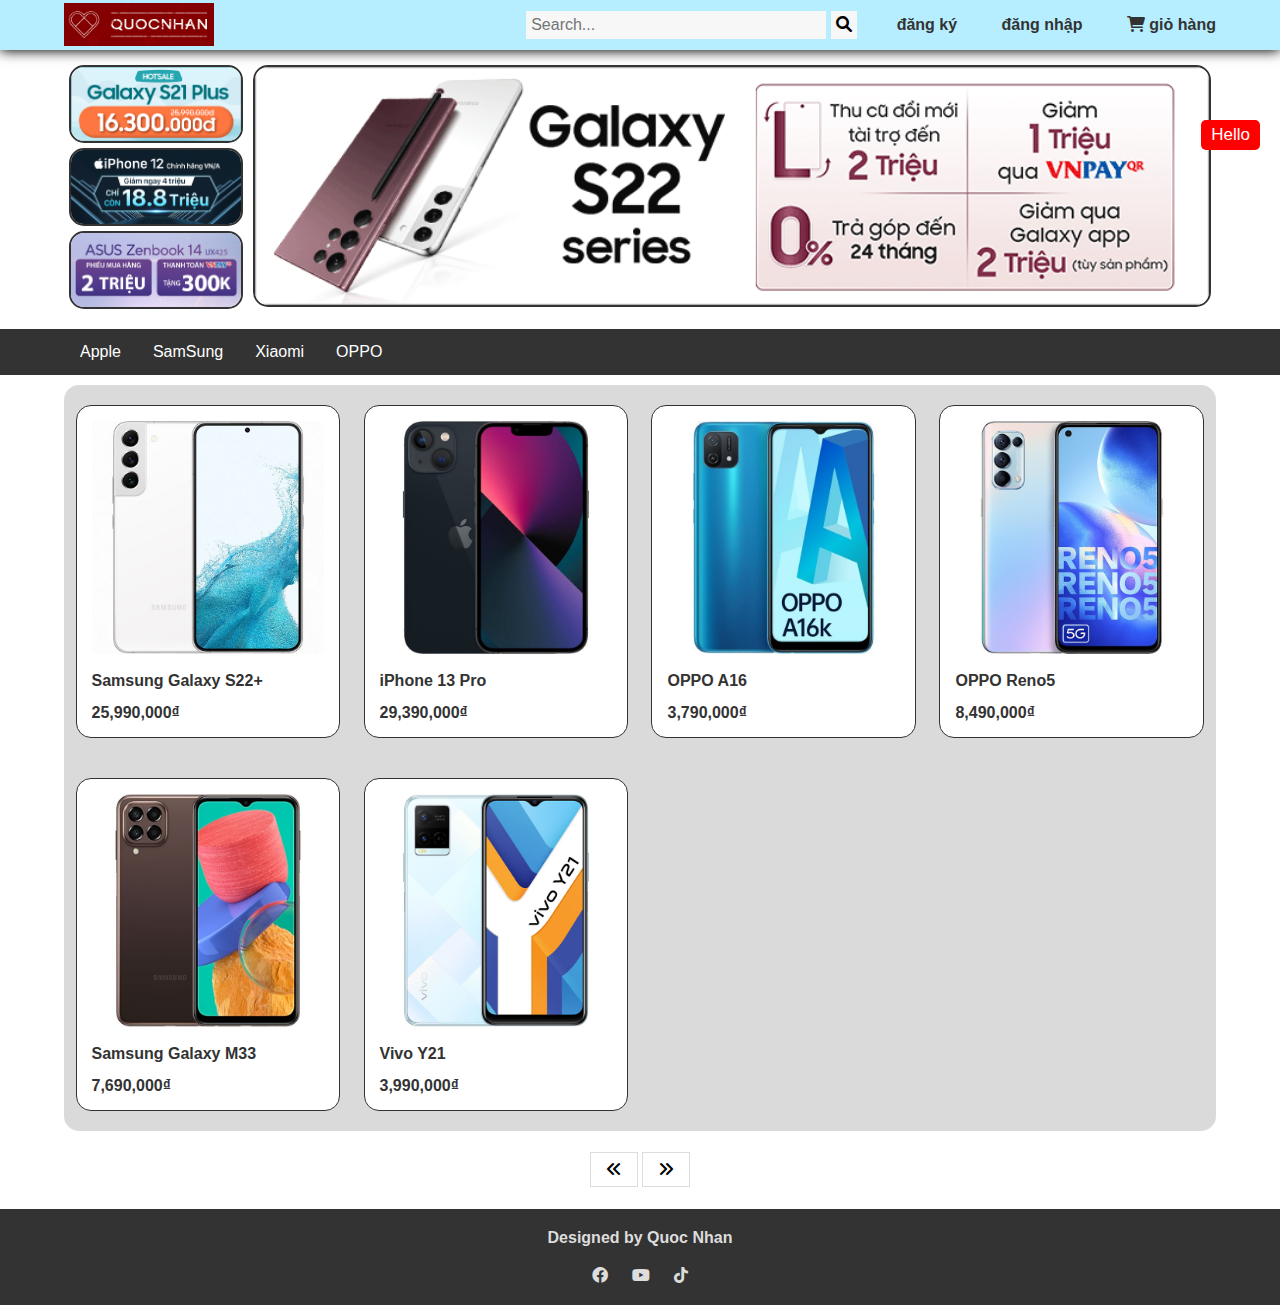
<file: index.html>
<!DOCTYPE html>
<html lang="en">

<head>
    <meta charset="UTF-8" />
    <meta http-equiv="X-UA-Compatible" content="IE=edge" />
    <meta name="viewport" content="width=device-width, initial-scale=1.0" />
    <title>Shop Phone</title>

    <link rel="stylesheet" href="./css/fontawesome-free-6.1.2-web/css/all.min.css" />

    <link rel="stylesheet" href="./css/reset.css">
    <link rel="stylesheet" href="./css/header.css">
    <link rel="stylesheet" href="./css/home.css">
    <link rel="stylesheet" href="./css/product_details.css">
    <link rel="stylesheet" href="./css/cart-order_details.css">
    <link rel="stylesheet" href="./css/order.css">
    <link rel="stylesheet" href="./css/reponsive.css">
    <link rel="stylesheet" href="./css/toast.css">

</head>

<body>
    <header>
        <div class="header_top">
            <div class="box_90">
                <div class="logo">
                    <a href="">
                        <img src="./img/logo/logo.png" alt="" />
                    </a>
                </div>
                <div class="search-infor">
                    <div class="search">
                        <input class="text_search" placeholder="Search..." type="text" />
                        <button class="btn_search" type="submit" onclick="f_toast()">
                            <i class="fa fa-search"></i>
                        </button>
                    </div>
                    <div class="infor">
                        <a href="">đăng ký</a>
                        <a href="">đăng nhập</a>
                        <a href="./giohang.html"><i class="fa-solid fa-cart-shopping"></i> giỏ hàng</a>
                    </div>
                </div>
            </div>
        </div>
        <div class="introduce">
            <div class="box_90">
                <div class="banner">
                    <img class="myBanner animation1" src="./img/introduce/banner-top-1.png" alt="" />
                    <img class="myBanner animation2" src="./img/introduce/banner-top-2.png" alt="" />
                    <img class="myBanner animation3" src="./img/introduce/banner-top-3.png" alt="" />
                </div>
                <div class="slider">
                    <img class="mySlides animation1" src="./img/introduce/S22-800-200-800x200-5.png" alt="" />
                    <img class="mySlides animation1" src="./img/introduce/A53-800-200-800x200.png" alt="" />
                    <img class="mySlides animation1" src="./img/introduce/reno7-800-200-800x200-1.png" alt="" />
                </div>
            </div>
        </div>
    </header>

    <article>
        <div class="nav_bar">
            <div class="box_90">
                <ul>
                    <li><a href="">Apple</a></li>
                    <li><a href="">SamSung</a></li>
                    <li><a href="">Xiaomi</a></li>
                    <li><a href="">OPPO</a></li>
                </ul>
            </div>
        </div>

        <div class="box_90">
            <div class="products">
                <div class="product">
                    <a href="./chitietsp.html">
                        <img src="./img/product/Galaxy-S22-Plus-White-600x600.jpg" alt="">
                        <p class="product_name">Samsung Galaxy S22+</p>
                        <p class="product_price">25,990,000₫</p>
                    </a>
                </div>
                <div class="product">
                    <a href="./chitietsp.html">
                        <img src="./img/product/iphone-13.jpg" alt="">
                        <p class="product_name">iPhone 13 Pro</p>
                        <p class="product_price">29,390,000₫</p>
                    </a>
                </div>
                <div class="product">
                    <a href="./chitietsp.html">
                        <img src="./img/product/oppo-a16k-thumb1-600x600-1-600x600.jpg" alt="">
                        <p class="product_name">OPPO A16</p>
                        <p class="product_price">3,790,000₫</p>
                    </a>
                </div>
                <div class="product">
                    <a href="./chitietsp.html">
                        <img src="./img/product/oppo-reno5-5g-thumb-600x600.jpg" alt="">
                        <p class="product_name">OPPO Reno5</p>
                        <p class="product_price">8,490,000₫</p>
                    </a>
                </div>
                <div class="product">
                    <a href="./chitietsp.html">
                        <img src="./img/product/Samsung-galaxy-m53-nâu-600x600.jpg" alt="">
                        <p class="product_name">Samsung Galaxy M33</p>
                        <p class="product_price">7,690,000₫</p>
                    </a>
                </div>
                <div class="product">
                    <a href="./chitietsp.html">
                        <img src="./img/product/vivo-y21-white-01-1-600x600.jpg" alt="">
                        <p class="product_name">Vivo Y21</p>
                        <p class="product_price">3,990,000₫</p>
                    </a>
                </div>
            </div>
        </div>

        <div class="pagination">
            <a href="#"><i class="fa-solid fa-angles-left"></i></a>
            <a href="#"><i class="fa-solid fa-angles-right"></i></a>
        </div>
    </article>

    <footer>
        <h1>Designed by Quoc Nhan</h1>
        <p>
            <a href=""><i class="fa-brands fa-facebook"></i></a>
            <a href=""><i class="fa-brands fa-youtube"></i></a>
            <a href=""><i class="fa-brands fa-tiktok"></i></a>
        </p>
    </footer>
    <!-- <div id="snackbar">xóa không thành công</div> -->
    <div id="snackbar">Hello</div>
</body>

</html>

<script src="./js/slider.js"></script>
<script src="./js/toast.js"></script>
</file>
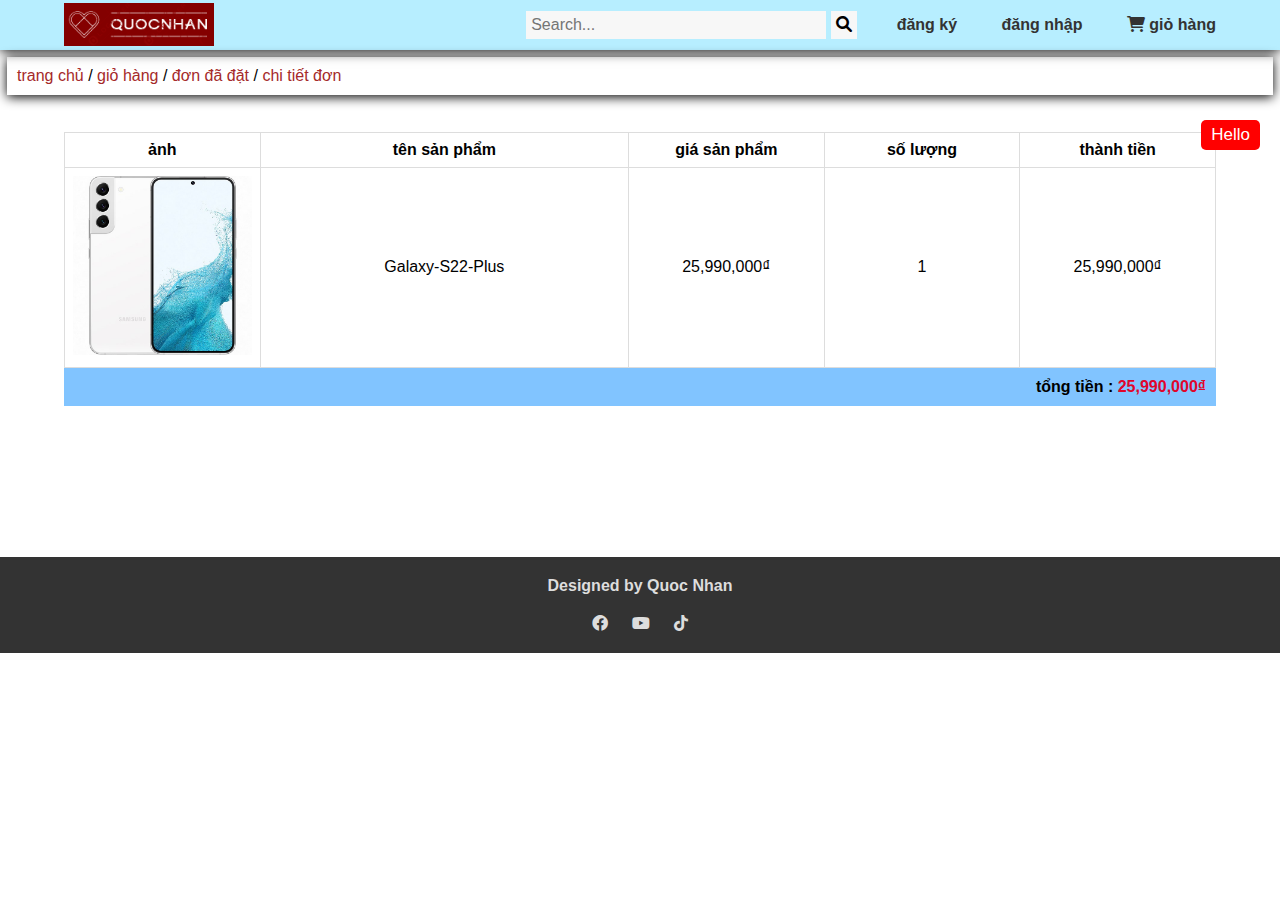
<file: chitietdon.html>
<!DOCTYPE html>
<html lang="en">

<head>
    <meta charset="UTF-8" />
    <meta http-equiv="X-UA-Compatible" content="IE=edge" />
    <meta name="viewport" content="width=device-width, initial-scale=1.0" />
    <title>Phone Shop</title>
    <link rel="stylesheet" href="./css/fontawesome-free-6.1.2-web/css/all.min.css" />

    <link rel="stylesheet" href="./css/reset.css">
    <link rel="stylesheet" href="./css/header.css">
    <link rel="stylesheet" href="./css/home.css">
    <link rel="stylesheet" href="./css/product_details.css">
    <link rel="stylesheet" href="./css/cart-order_details.css">
    <link rel="stylesheet" href="./css/order.css">
    <link rel="stylesheet" href="./css/reponsive.css">
    <link rel="stylesheet" href="./css/toast.css">

</head>

<body>
    <header>
        <div class="header_top">
            <div class="box_90">
                <div class="logo">
                    <a href="./index.html">
                        <img src="./img/logo/logo.png" alt="" />
                    </a>
                </div>
                <div class="search-infor">
                    <div class="search">
                        <input class="text_search" placeholder="Search..." type="text" />
                        <button class="btn_search" type="submit">
                            <i class="fa fa-search"></i>
                        </button>
                    </div>
                    <div class="infor">
                        <a href="">đăng ký</a>
                        <a href="">đăng nhập</a>
                        <a href="./giohang.html"><i class="fa-solid fa-cart-shopping"></i> giỏ hàng</a>
                    </div>
                </div>
            </div>
        </div>
    </header>

    <article>
        <div class="breadcrumb">
            <a href="./index.html">trang chủ</a>
            <span>/</span>
            <a href="./giohang.html">giỏ hàng</a>
            <span>/</span>
            <a href="./donhang.html">đơn đã đặt</a>
            <span>/</span>
            <a href="">chi tiết đơn</a>
        </div>    
        <div class="giohang">
            <div class="box_90">
                <table class="chitiet_gio">
                    <tr>
                        <th>ảnh</th>
                        <th>tên sản phẩm</th>
                        <th>giá sản phẩm</th>
                        <th>số lượng</th>
                        <th>thành tiền</th>
                    </tr>
                    <tr>
                        <td style="width:17%"><img style="width: 100%," src="./img/product/Galaxy-S22-Plus-White-600x600.jpg" alt=""></td>
                        <td style="width:32%">Galaxy-S22-Plus</td>
                        <td style="width:17%">25,990,000₫</td>
                        <td style="width:17%">1</td>
                        <td style="width:17%">25,990,000₫</td>
                    </tr>
                    
                </table>
                <div class="tongtien" style="text-align: end;"> tổng tiền : <span> 25,990,000₫</span></div>
            </div>
        </div>
    </article>


    <footer>
        <h1>Designed by Quoc Nhan</h1>
        <p>
            <a href=""><i class="fa-brands fa-facebook"></i></a>
            <a href=""><i class="fa-brands fa-youtube"></i></a>
            <a href=""><i class="fa-brands fa-tiktok"></i></a>
        </p>
    </footer>
    <div id="snackbar">Hello</div>

</body>

</html>


<script src="./js/modal_order.js"></script>
<script src="./js/toast.js"></script>
</file>
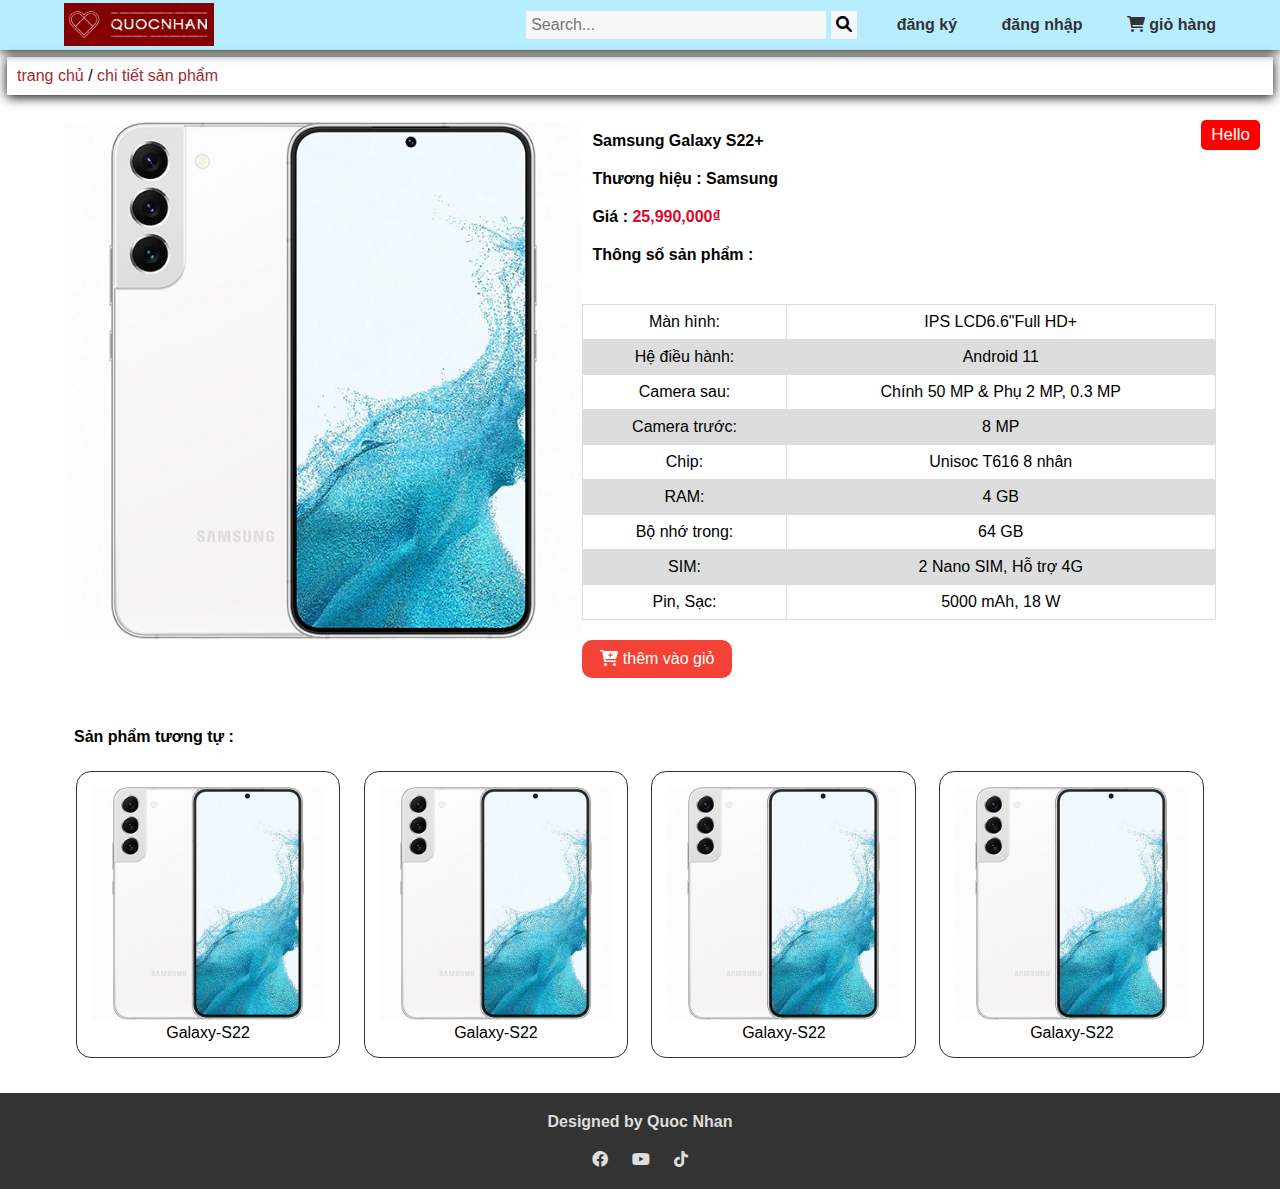
<file: chitietsp.html>
<!DOCTYPE html>
<html lang="en">

<head>
    <meta charset="UTF-8" />
    <meta http-equiv="X-UA-Compatible" content="IE=edge" />
    <meta name="viewport" content="width=device-width, initial-scale=1.0" />
    <title>Phone Shop</title>

    <link rel="stylesheet" href="./css/fontawesome-free-6.1.2-web/css/all.min.css" />

    <link rel="stylesheet" href="./css/reset.css">
    <link rel="stylesheet" href="./css/header.css">
    <link rel="stylesheet" href="./css/home.css">
    <link rel="stylesheet" href="./css/product_details.css">
    <link rel="stylesheet" href="./css/cart-order_details.css">
    <link rel="stylesheet" href="./css/order.css">
    <link rel="stylesheet" href="./css/reponsive.css">
    <link rel="stylesheet" href="./css/toast.css">

</head>

<body>
    <header>
        <div class="header_top">
            <div class="box_90">
                <div class="logo">
                    <a href="./index.html">
                        <img src="./img/logo/logo.png" alt="" />
                    </a>
                </div>
                <div class="search-infor">
                    <div class="search">
                        <input class="text_search" placeholder="Search..." type="text" />
                        <button class="btn_search" type="submit">
                            <i class="fa fa-search"></i>
                        </button>
                    </div>
                    <div class="infor">
                        <a href="">đăng ký</a>
                        <a href="">đăng nhập</a>
                        <a href="./giohang.html"><i class="fa-solid fa-cart-shopping"></i> giỏ hàng</a>
                    </div>
                </div>
            </div>
        </div>
    </header>

    <article>
        <div class="breadcrumb">
            <a href="./index.html">trang chủ</a>
            <span>/</span>
            <a href="">chi tiết sản phẩm</a>
        </div>

        <div class="chitietsp">
            <div class="box_90">
                <img class="anhsp" src="./img/product/Galaxy-S22-Plus-White-600x600.jpg" alt="chitietsp">
                <div class="thongtinsp">
                    <p class="tensp">Samsung Galaxy S22+</p>
                    <p class="thuonghieusp">Thương hiệu : Samsung</p>
                    <p class="giasp">Giá : <span>25,990,000₫</span></p>
                    <p class="cauhinhsp">Thông số sản phẩm :</p>
                    <table>
                        <tr>
                            <td>Màn hình:</td>
                            <td>IPS LCD6.6"Full HD+</td>
                        </tr>
                        <tr>
                            <td>Hệ điều hành:</td>
                            <td>Android 11</td>
                        </tr>
                        <tr>
                            <td>Camera sau:</td>
                            <td>Chính 50 MP & Phụ 2 MP, 0.3 MP</td>
                        </tr>
                        <tr>
                            <td>Camera trước:</td>
                            <td>8 MP</td>
                        </tr>
                        <tr>
                            <td>Chip:</td>
                            <td>Unisoc T616 8 nhân</td>
                        </tr>
                        <tr>
                            <td>RAM:</td>
                            <td>4 GB</td>
                        </tr>
                        <tr>
                            <td>Bộ nhớ trong:</td>
                            <td>64 GB</td>
                        </tr>
                        <tr>
                            <td>SIM:</td>
                            <td>2 Nano SIM, Hỗ trợ 4G</td>
                        </tr>
                        <tr>
                            <td>Pin, Sạc:</td>
                            <td>5000 mAh, 18 W</td>
                        </tr>
                    </table>
                    <a href=""><i class="fa-solid fa-cart-plus"></i> thêm vào giỏ</a>
                </div>
            </div>
        </div>

        <div class="sptuongtu">
            <div class="box_90">
                <h2>Sản phẩm tương tự :</h2>
                <div class="container_sptt">
                    <div class="sptt">
                        <img src="./img/product/Galaxy-S22-Plus-White-600x600.jpg" alt="">
                        <p class="ten_sptt">Galaxy-S22</p>
                    </div>
                    <div class="sptt">
                        <img src="./img/product/Galaxy-S22-Plus-White-600x600.jpg" alt="">
                        <p class="ten_sptt">Galaxy-S22</p>
                    </div>
                    <div class="sptt">
                        <img src="./img/product/Galaxy-S22-Plus-White-600x600.jpg" alt="">
                        <p class="ten_sptt">Galaxy-S22</p>
                    </div>
                    <div class="sptt">
                        <img src="./img/product/Galaxy-S22-Plus-White-600x600.jpg" alt="">
                        <p class="ten_sptt">Galaxy-S22</p>
                    </div>
                </div>
            </div>
        </div>

    </article>

    <footer>
        <h1>Designed by Quoc Nhan</h1>
        <p>
            <a href=""><i class="fa-brands fa-facebook"></i></a>
            <a href=""><i class="fa-brands fa-youtube"></i></a>
            <a href=""><i class="fa-brands fa-tiktok"></i></a>
        </p>
    </footer>
    <div id="snackbar">Hello</div>
</body>

</html>
<script src="./js/toast.js"></script>
</file>
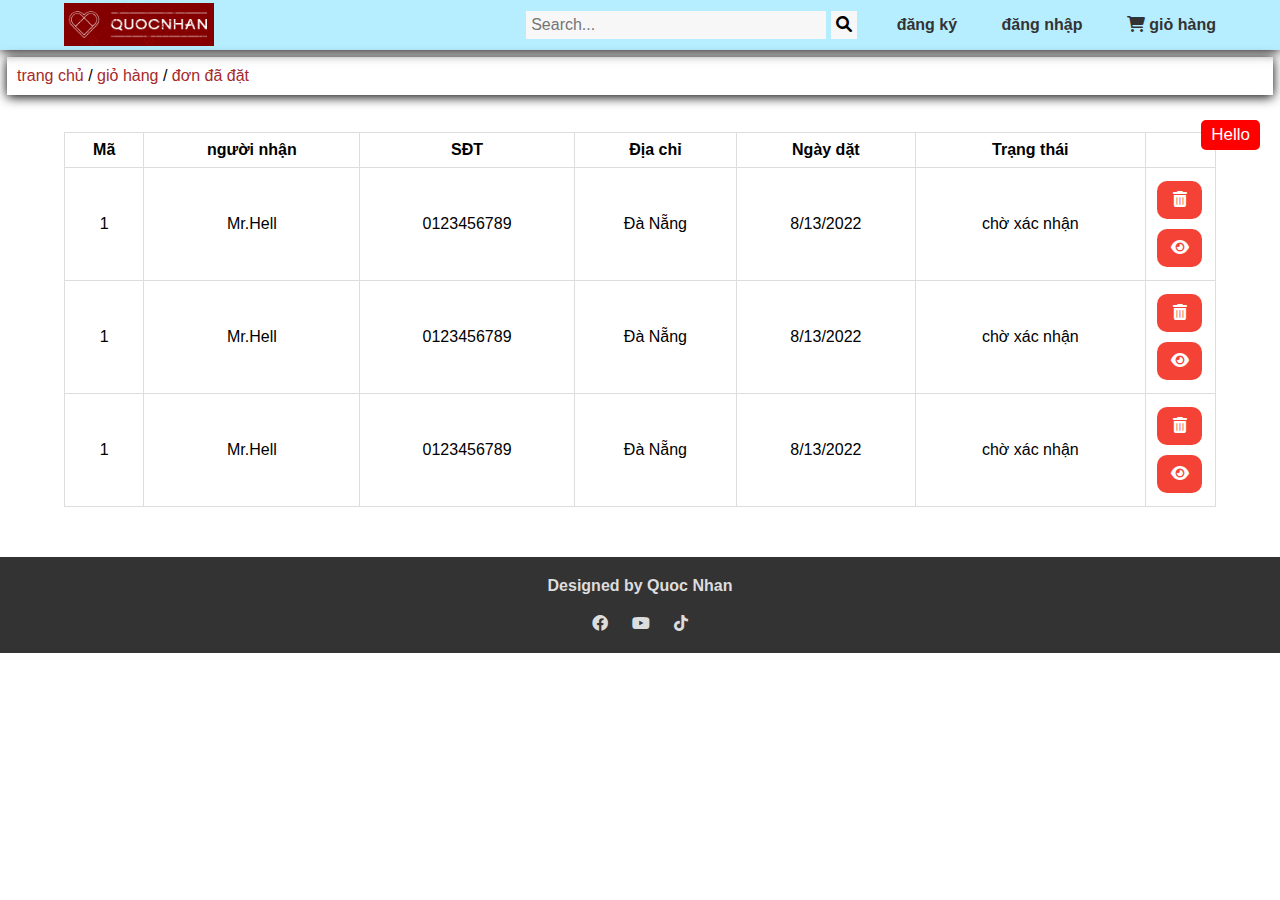
<file: donhang.html>
<!DOCTYPE html>
<html lang="en">

<head>
    <meta charset="UTF-8" />
    <meta http-equiv="X-UA-Compatible" content="IE=edge" />
    <meta name="viewport" content="width=device-width, initial-scale=1.0" />
    <title>Phone Shop</title>

    <link rel="stylesheet" href="./css/fontawesome-free-6.1.2-web/css/all.min.css" />

    <link rel="stylesheet" href="./css/reset.css">
    <link rel="stylesheet" href="./css/header.css">
    <link rel="stylesheet" href="./css/home.css">
    <link rel="stylesheet" href="./css/product_details.css">
    <link rel="stylesheet" href="./css/cart-order_details.css">
    <link rel="stylesheet" href="./css/order.css">
    <link rel="stylesheet" href="./css/reponsive.css">
    <link rel="stylesheet" href="./css/toast.css">


</head>

<body>
    <header>
        <div class="header_top">
            <div class="box_90">
                <div class="logo">
                    <a href="./index.html">
                        <img src="./img/logo/logo.png" alt="" />
                    </a>
                </div>
                <div class="search-infor">
                    <div class="search">
                        <input class="text_search" placeholder="Search..." type="text" />
                        <button class="btn_search" type="submit">
                            <i class="fa fa-search"></i>
                        </button>
                    </div>
                    <div class="infor">
                        <a href="">đăng ký</a>
                        <a href="">đăng nhập</a>
                        <a href="./giohang.html"><i class="fa-solid fa-cart-shopping"></i> giỏ hàng</a>
                    </div>
                </div>
            </div>
        </div>
    </header>

    <article>
        <div class="breadcrumb">
            <a href="./index.html">trang chủ</a>
            <span>/</span>
            <a href="./giohang.html">giỏ hàng</a>
            <span>/</span>
            <a href="">đơn đã đặt</a>
        </div>    
        <div class="donhang">
            <div class="box_90">
                <table class="cacdon">
                    <tr>
                        <th>Mã</th>
                        <th>người nhận</th>
                        <th>SĐT</th>
                        <th>Địa chỉ</th>
                        <th>Ngày dặt</th>
                        <th>Trạng thái</th>
                        <th></th>
                    </tr>
                    <tr>
                        <td>1</td>
                        <td>Mr.Hell</td>
                        <td>0123456789</td>
                        <td>Đà Nẵng</td>
                        <td>8/13/2022</td>
                        <td>chờ xác nhận</td>
                        <td>
                            <a href=""><i class="fa-solid fa-trash-can"></i></a>
                            <a href="./chitietdon.html"><i class="fa-solid fa-eye"></i></a>
                        </td>
                    </tr>
                    <tr>
                        <td>1</td>
                        <td>Mr.Hell</td>
                        <td>0123456789</td>
                        <td>Đà Nẵng</td>
                        <td>8/13/2022</td>
                        <td>chờ xác nhận</td>
                        <td>
                            <a href=""><i class="fa-solid fa-trash-can"></i></a>
                            <a href="./chitietdon.html"><i class="fa-solid fa-eye"></i></a>
                        </td>
                    </tr>
                    <tr>
                        <td>1</td>
                        <td>Mr.Hell</td>
                        <td>0123456789</td>
                        <td>Đà Nẵng</td>
                        <td>8/13/2022</td>
                        <td>chờ xác nhận</td>
                        <td>
                            <a href=""><i class="fa-solid fa-trash-can"></i></a>
                            <a href="./chitietdon.html"><i class="fa-solid fa-eye"></i></a>
                        </td>
                    </tr>
                </table>
            </div>
        </div>
    </article>

    <footer>
        <h1>Designed by Quoc Nhan</h1>
        <p>
            <a href=""><i class="fa-brands fa-facebook"></i></a>
            <a href=""><i class="fa-brands fa-youtube"></i></a>
            <a href=""><i class="fa-brands fa-tiktok"></i></a>
        </p>
    </footer>
    <div id="snackbar">Hello</div>

</body>

</html>


<script src="./js/modal_order.js"></script>
<script src="./js/toast.js"></script>
</file>
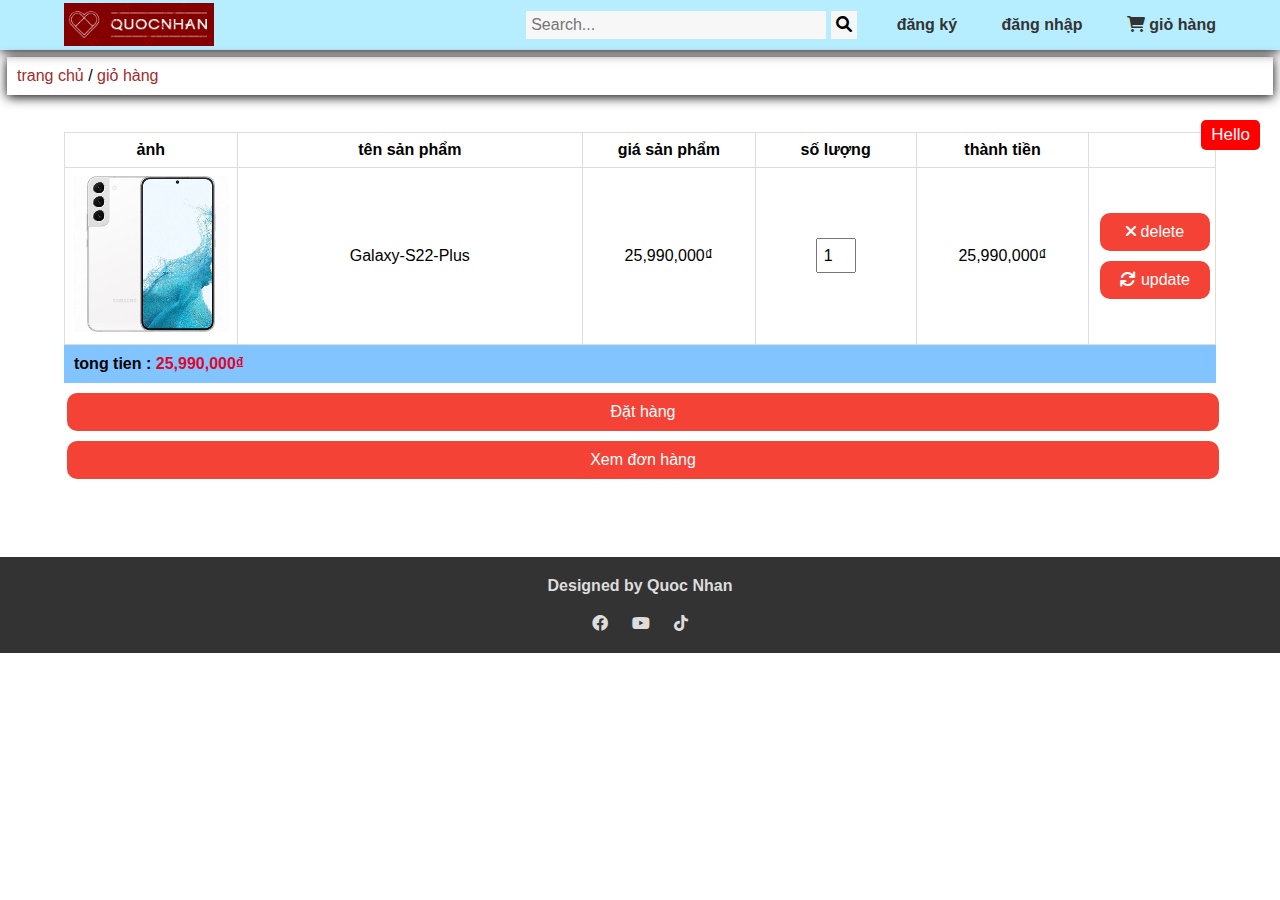
<file: giohang.html>
<!DOCTYPE html>
<html lang="en">

<head>
    <meta charset="UTF-8" />
    <meta http-equiv="X-UA-Compatible" content="IE=edge" />
    <meta name="viewport" content="width=device-width, initial-scale=1.0" />
    <title>Phone Shop</title>

    <link rel="stylesheet" href="./css/fontawesome-free-6.1.2-web/css/all.min.css" />

    <link rel="stylesheet" href="./css/reset.css">
    <link rel="stylesheet" href="./css/header.css">
    <link rel="stylesheet" href="./css/home.css">
    <link rel="stylesheet" href="./css/product_details.css">
    <link rel="stylesheet" href="./css/cart-order_details.css">
    <link rel="stylesheet" href="./css/order.css">
    <link rel="stylesheet" href="./css/reponsive.css">
    <link rel="stylesheet" href="./css/toast.css">


</head>

<body>
    <header>
        <div class="header_top">
            <div class="box_90">
                <div class="logo">
                    <a href="./index.html">
                        <img src="./img/logo/logo.png" alt="" />
                    </a>
                </div>
                <div class="search-infor">
                    <div class="search">
                        <input class="text_search" placeholder="Search..." type="text" />
                        <button class="btn_search" type="submit">
                            <i class="fa fa-search"></i>
                        </button>
                    </div>
                    <div class="infor">
                        <a href="">đăng ký</a>
                        <a href="">đăng nhập</a>
                        <a href=""><i class="fa-solid fa-cart-shopping"></i> giỏ hàng</a>
                    </div>
                </div>
            </div>
        </div>
    </header>

    <article>
        <div class="breadcrumb">
            <a href="./index.html">trang chủ</a>
            <span>/</span>
            <a href="">giỏ hàng</a>
        </div>
        <div class="giohang">
            <div class="box_90">
                <table class="chitiet_gio">
                    <tr>
                        <th>ảnh</th>
                        <th>tên sản phẩm</th>
                        <th>giá sản phẩm</th>
                        <th>số lượng</th>
                        <th>thành tiền</th>
                        <th></th>
                    </tr>
                    <tr>
                        <td style="width:15%"><img style="width: 100%," src="./img/product/Galaxy-S22-Plus-White-600x600.jpg" alt=""></td>
                        <td style="width:30%">Galaxy-S22-Plus</td>
                        <td style="width:15%">25,990,000₫</td>
                        <td style="width:14%">
                            <input class="soluong" type="number" value="1">
                        </td>
                        <td style="width:15%">25,990,000₫</td>
                        <td style="width:11%">
                            <a href=""><i class="fa-solid fa-xmark"></i> delete</i></a>
                            <a href=""><i class="fa fa-refresh"></i> update</a>
                        </td>
                    </tr>
                    
                </table>
                <div class="tongtien"> tong tien : <span> 25,990,000₫</span></div>
                <button class="btn-dathang">Đặt hàng</button>
                <!-- <a href="">Đặt hàng</a> -->
                <a href="./donhang.html">Xem đơn hàng</a>
            </div>
        </div>
    </article>

    <div class="modal-order">
        <div class="modal-content">
            <div class="modal-close">
                <i class="fa-solid fa-xmark"></i>
            </div>
            <div class="modal-header">
                Đặt hàng
            </div>
            <div class="modal-body">
                <label class="modal-label">tên người nhận</label>
                <input class="modal-input">
                <label class="modal-label">số điện thoại</label>
                <input class="modal-input">
                <label class="modal-label">địa chỉ</label>
                <input class="modal-input">
                <button class="dathang">xác nhận</button>
            </div>
        </div>
    </div>

    <footer>
        <h1>Designed by Quoc Nhan</h1>
        <p>
            <a href=""><i class="fa-brands fa-facebook"></i></a>
            <a href=""><i class="fa-brands fa-youtube"></i></a>
            <a href=""><i class="fa-brands fa-tiktok"></i></a>
        </p>
    </footer>
    <div id="snackbar">Hello</div>

</body>

</html>


<script src="./js/modal_order.js"></script>
<script src="./js/toast.js"></script>
</file>
<file: css/header.css>
/* //////////////HEADER///////////////// */
.header_top {
    width: 100%;
    background-color: rgb(183, 238, 255);
    box-shadow: 0px 1px 12px 0;
    overflow: auto;
}

.header_top .logo {
    float: left;
    margin: 3px 0 0 0;
}

.logo img {
    width: 150px;
    height: auto;
}

.header_top .search-infor {
    float: right;
}

.search-infor .search {
    float: left;
    line-height: 50px;
}

.search .text_search {
    padding: 5px;
    width: 300px;
    border: none;
    background: rgb(247, 247, 247);
}

.search .text_search:hover {
    outline: dimgray 1px solid;
}

.search .text_search:focus {
    outline: dimgray 1px solid;
}

.search .btn_search {
    padding: 5px;
    border: none;
    background: rgb(247, 247, 247);
    cursor: pointer;
    transition: all 0.2s linear;
}

.search .btn_search:hover {
    color: #d41e34;
    transform: scale(1.05);
}

.search-infor .infor {
    float: left;
    line-height: 50px;
}

.infor a {
    margin-left: 40px;
    text-decoration: none;
    color: #333;
    font-weight: 600;
    transition: all 0.2s linear;
}

.infor a:hover {
    color: #d41e34;
}
</file>
<file: css/home.css>
/* /////////HOME/////////// */

/* BANNER,SLIDER */
.introduce {
    width: 100%;
    margin: 10px 0;
    overflow: auto;
}

.banner {
    width: 16%;
    float: left;
    padding: 5px;
}

.banner .myBanner {
    width: 100%;
    margin-bottom: 1px;
    border-radius: 12px;
    border: #333 2px solid;
    border-radius: 15px;
}

.slider {
    width: 84%;
    float: right;
    padding: 5px;
}

.slider .mySlides {
    width: 100%;
    display: none;
    border: #333 2px solid;
    border-radius: 15px;
}

.animation1 {
    animation-name: opacity;
    animation-duration: 4s;
    animation-iteration-count: infinite;
    animation-timing-function: ease-in;
}

.animation2 {
    animation-name: opacity;
    animation-duration: 5s;
    animation-iteration-count: infinite;
    animation-timing-function: ease-in-out;
}

.animation3 {
    animation-name: opacity;
    animation-duration: 6s;
    animation-iteration-count: infinite;
    animation-timing-function: ease-out
}

@keyframes opacity {
    0% {
        opacity: 1;
    }

    20% {
        opacity: .7;
    }

    40% {
        opacity: 1;
    }

    60% {
        opacity: 1;
    }

    80% {
        opacity: .7;
    }

    100% {
        opacity: 1;
    }
}

/* MENU THUONG HIEU */
.nav_bar {
    overflow: auto;
    background-color: #333;
}

.nav_bar ul {
    list-style-type: none;
}

.nav_bar ul li {
    float: left;
}

.nav_bar ul li a {
    display: block;
    color: white;
    text-align: center;
    padding: 14px 16px;
    text-decoration: none;
    border-radius: 15px;
    transition: all 0.2s linear;
}

.nav_bar ul li a:hover {
    background-color: rgb(30, 30, 30);
}

/* DANH SACH SAN PHAM */
.products {
    width: 100%;
    background-color: #dadada;
    border-radius: 15px;
    margin: 10px 0;
    display: flex;
    flex-wrap: wrap;
}

.products .product {
    width: 23%;
    margin: 20px 1%;
    padding: 15px;
    border: #333 1px solid;
    border-radius: 15px;
    background-color: #fff;
    transition: all 0.25s linear;
}

.product a {
    text-decoration: none;
}

.product img {
    width: 100%;
    transition: all 0.25s linear;
}

.product p {
    margin-top: 14px;
    color: #333;
    font-weight: 600;
    transition: all 0.25s linear;
}

.products .product:hover {
    box-shadow: 0 2px 12px 0;
    opacity: 0.8;
    transform: scale(1.05);
    color: aquamarine;
}

.products .product:hover img {
    transform: scale(1.05);
}

.products .product:hover p {
    color: #e0052b;
    font-weight: 600;
}

/* PHAN TRANG */
.pagination {
    text-align: center;
    margin: 30px 0;
}

.pagination a {
    color: black;
    padding: 8px 16px;
    text-decoration: none;
    border: 1px solid #ddd;
}

.pagination a:hover {
    background-color: #ddd;
    color: chocolate;
}
</file>
<file: css/product_details.css>
/* ////////////CHI TIET SAN PHAM////////// */
.chitietsp {
    float: left;
    width: 100%;
    margin: 20px 0;
}

/* THONG TIN SAN PHAM */
.anhsp {
    float: left;
    width: 45%;
}

.thongtinsp {
    float: right;
    width: 55%;
}

.thongtinsp p {
    font-weight: 600;
    padding: 10px;
}

.thongtinsp p span {
    color: #e0052b;
}

.thongtinsp table tr:nth-child(even) {
    background-color: #dddddd;
}
/* NUT THEM VAO GIO HANG */
.thongtinsp a {
    float: left;
    color: white;
    margin-top: 20px;
    padding: 10px 18px;
    border-radius: 10px;
    background-color: #f44336;
    text-decoration: none;
    transition: all 0.2s linear;
}

.thongtinsp a:hover {
    background-color: #0089ff;
}

/* DANH SACH SAN PHAM TUONG TU */
.sptuongtu {
    float: left;
    width: 100%;
    margin: 20px 0;
}

.sptuongtu h2 {
    font-weight: 600;
    padding: 10px;
}

.sptuongtu .container_sptt {
    display: flex;
    flex-wrap: wrap;
    width: 100%;
}

.container_sptt .sptt {
    width: 23%;
    margin: 15px 1%;
    padding: 15px;
    border: #333 1px solid;
    border-radius: 15px;
    background-color: #fff;
    transition: all 0.2s linear;
}

.container_sptt img {
    width: 100%;
}

.container_sptt .ten_sptt {
    text-align: center;
}

.container_sptt .sptt:hover {
    box-shadow: 0 2px 12px 0;
    opacity: 0.8;
    transform: scale(1.05);
}
</file>
<file: css/cart-order_details.css>
/* /////////////GIO HANG, CHI TIET DON HANG///////////// */
.giohang {
    overflow: auto;
    margin-bottom: 30px;
}

.chitiet_gio img {
    width: 100%;
}

.soluong {
    width: 40px;
    height: 35px;
    text-align: center;
}

.tongtien {
    font-weight: 600;
    padding: 10px;
    margin-bottom: 5px;
    background-color: #0088ff7e;
}

.tongtien span {
    color: #e0052b;
}

/* CAC NUT TRONG TRANG GIO HANG */
.giohang .btn-dathang,
.giohang a {
    border: none;
    display: block;
    width: 100%;
    float: left;
    color: white;
    margin: 5px 3px;
    padding: 10px 18px;
    border-radius: 10px;
    background-color: #f44336;
    text-decoration: none;
    text-align: center;
    transition: all 0.2s linear;
}

.giohang .btn-dathang:hover,
.giohang a:hover {
    background-color: #0089ff;
}

/* MODAL ORDER */
.modal-order {
    position: fixed;
    top: 0;
    right: 0;
    bottom: 0;
    left: 0;
    background-color: rgba(0, 0, 0, 0.5);
    align-items: center;
    justify-content: center;
    display: none;
}

.open {
    display: block;
}

.modal-content {
    background-color: #fff;
    position: relative;
    margin: 7%;
    animation: modalFadeIn ease 0.5s;
}

@keyframes modalFadeIn {
    from {
        opacity: 0;
        transform: translateY(-55px);
    }

    to {
        opacity: 1;
        transform: translateY(0px);
    }
}

.modal-close {
    position: absolute;
    right: 0;
    padding: 15px 20px;
    color: #fff;
    cursor: pointer;
    opacity: 0.8;
}

.modal-header {
    background: #0088ffc2;
    height: 48px;
    display: flex;
    justify-content: center;
    align-items: center;
    color: #fff;
}

.modal-body {
    padding: 16px;
}

.modal-label {
    display: block;
    margin-bottom: 12px;
}

.modal-input {
    padding: 8px;
    width: 100%;
    border: 1px solid #ccc;
    margin-bottom: 20px;
}

.dathang {
    background: #0088ffc2;
    border: none;
    width: 100%;
    color: #fff;
    padding: 12px;
    margin: 5px 0;
    cursor: pointer;
    transition: all 0.2s linear;
}

.dathang:hover {
    background: #fa4f43da;
}

.modal-close:hover {
    color: hsl(4, 100%, 50%);
    background: hsl(4, 80%, 73%);
}
</file>
<file: css/order.css>
/* /////////////DON HANG///////////// */
.donhang {
    overflow: auto;
    margin-bottom: 40px;
}

/* NUT TRONG TRANG DON HANG */
.cacdon a {
    border: none;
    display: block;
    width: 45px;
    float: left;
    color: white;
    margin: 5px 3px;
    padding: 10px 0px;
    border-radius: 10px;
    background-color: #f44336;
    text-decoration: none;
    transition: all 0.2s linear;
}

.cacdon a:hover {
    background-color: #0089ff;
}

.cacdon tr td:last-child {
    width: 70px;
}
</file>
<file: css/reponsive.css>
@media only screen and (max-width: 767px){
    .header_top .logo,
    .search-infor .search,
    .search-infor .infor {
        width: 100%;
        text-align: center;
    }
    .search-infor{
        width: 100%;
    }
    .infor a {
        margin: 3%;
    }
    .banner {
        display: none;
    }
    .slider {
        width: 100%;
    }
}

@media only screen and (max-width: 480px) { /* 0 -> 480px */
    * {
        font-size: 14px;
    }

    .products .product {
        width: 48%;
    }

    .anhsp,
    .thongtinsp {
        width: 100%;
    }

    .container_sptt .sptt {
        width: 48%;
    }

    .giohang .btn-dathang,
    .giohang a {
        padding: 5px 0px;
    }
}


@media only screen and (min-width: 768px) and (max-width: 970px){/* 768->970 */
    .header_top .logo{
        width: 100%;
        text-align: center;
    }
    .search-infor{
        width: 100%;
    }
}
</file>
<file: css/toast.css>
#snackbar {
    visibility: hidden;
    margin: 20px;
    padding: 5px 10px;
    border-radius: 5px;
    background: rgb(255, 0, 0);
    color: #fff;
    text-align: center;
    position: fixed;
    /* z-index: 1; */
    top: 100px;
    right: 0;
    font-size: 17px;
    cursor: default;
}

#snackbar.show {
    visibility: visible;
    animation: fadein 0.5s, fadeout 0.5s 2.5s;
}


@keyframes fadein {
    from {
        top: 0;
        opacity: 0;
    }

    to {
        top: 100px;
        opacity: 1;
    }
}

/* @-webkit-keyframes fadeout {
    from {
        top: 100px;
        opacity: 1;
    }

    to {
        top: 0;
        opacity: 0;
    }
} */

@keyframes fadeout {
    from {
        top: 100px;
        opacity: 1;
    }

    to {
        top: 0;
        opacity: 0;
    }
}
</file>
